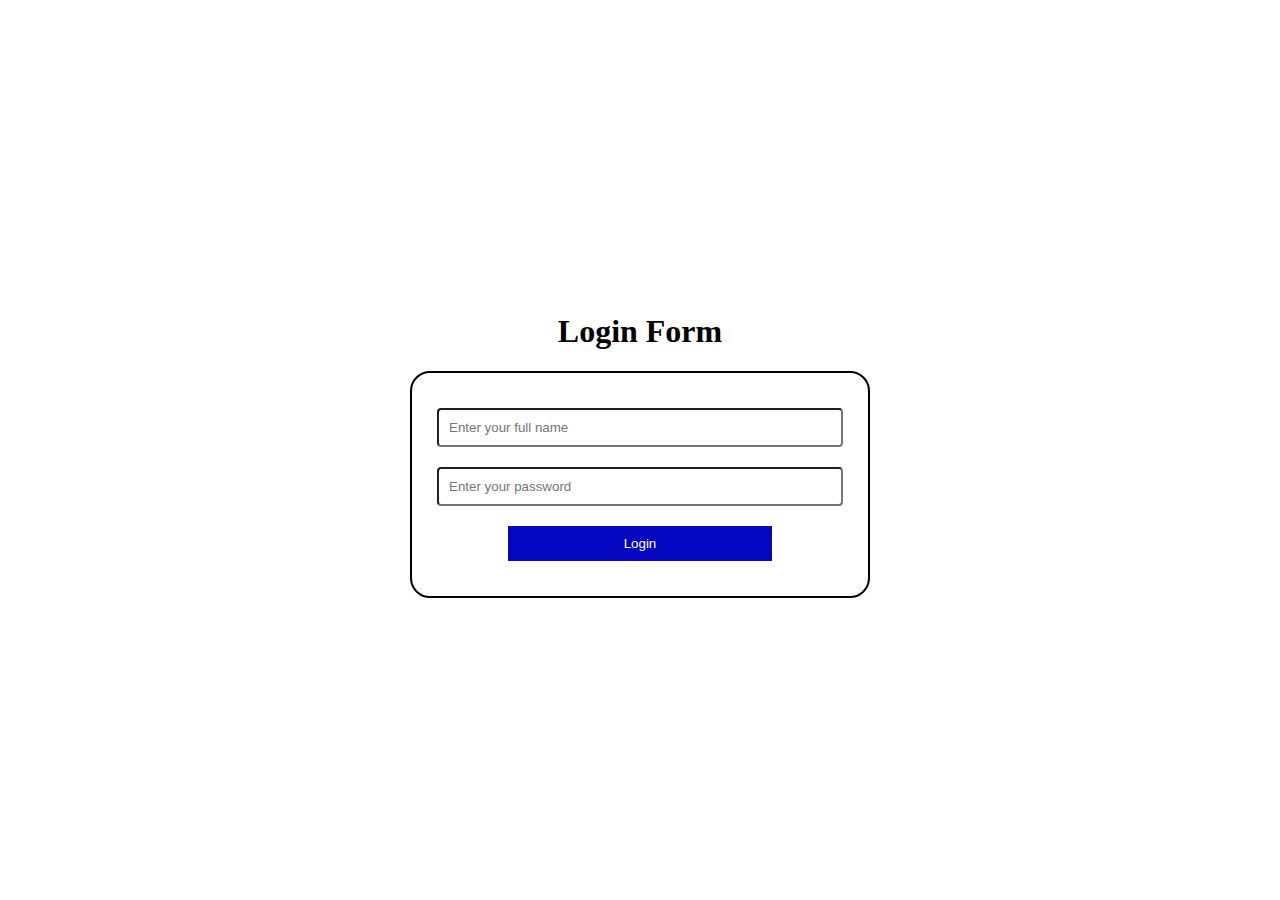
<file: index.html>
<!DOCTYPE html>
<html lang="en">
<head>
    <meta charset="UTF-8">
    <meta name="viewport" content="width=device-width, initial-scale=1.0">
    <title>JS Projects</title>
    <link rel="stylesheet" href="style.css">
</head>
<body>
    
    <h1>Login Form</h1>

    <form id="login-form">
        <input type="text" name="username" id="username" placeholder="Enter your full name">
        <input type="password" name="password" id="password" placeholder="Enter your password">
        <button type="submit">Login</button>
    </form>

    <div id="message" style="margin-top:10px; color:red;"></div>

    <script src="script.js"></script>

</body>
</html>
</file>
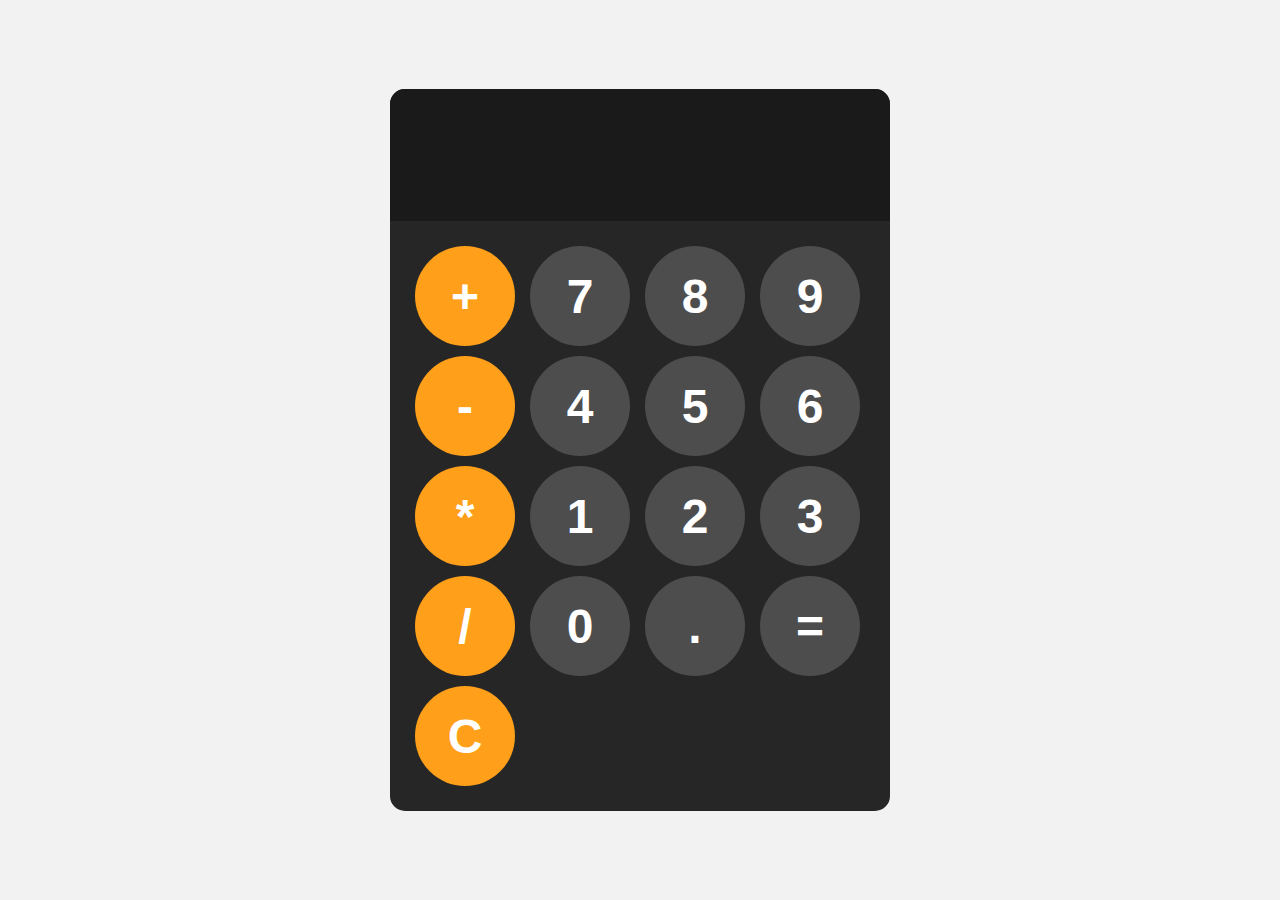
<file: js-day3/index.html>
<!DOCTYPE html>
<html lang="en">
<head>
    <meta charset="UTF-8">
    <meta name="viewport" content="width=device-width, initial-scale=1.0">
    <title>Day 3 - JS Project</title>
    <link rel="stylesheet" href="style.css">
</head>
<body id="body">
    
<!-- Calculator Container -->
<div id="calculator">

    <!-- Display screen where input and results are shown -->
    <input id="display" readonly>
    <!-- 'readonly' means user cannot type directly inside the input box -->

    <!-- Buttons container -->
    <div id="keys">

        <!-- Operator button for addition -->
        <button onclick="appendToDisplay('+')" class="operator-btn">+</button>

        <!-- Number buttons for digits -->
        <button onclick="appendToDisplay('7')">7</button>
        <button onclick="appendToDisplay('8')">8</button>
        <button onclick="appendToDisplay('9')">9</button>

        <!-- Operator button for subtraction -->
        <button onclick="appendToDisplay('-')" class="operator-btn">-</button>

        <button onclick="appendToDisplay('4')">4</button>
        <button onclick="appendToDisplay('5')">5</button>
        <button onclick="appendToDisplay('6')">6</button>

        <!-- Operator button for multiplication -->
        <button onclick="appendToDisplay('*')" class="operator-btn">*</button>

        <button onclick="appendToDisplay('1')">1</button>
        <button onclick="appendToDisplay('2')">2</button>
        <button onclick="appendToDisplay('3')">3</button>

        <!-- Operator button for division -->
        <button onclick="appendToDisplay('/')" class="operator-btn">/</button>

        <button onclick="appendToDisplay('0')">0</button>
        <!-- Decimal point button -->
        <button onclick="appendToDisplay('.')">.</button>

        <!-- Equal button to calculate the result -->
        <button onclick="calculate()">=</button>

        <!-- Clear button to reset the display -->
        <button onclick="clearDisplay()" class="operator-btn">C</button>
    </div>
</div>


    <script src="script.js"></script>
</body>
</html>
</file>
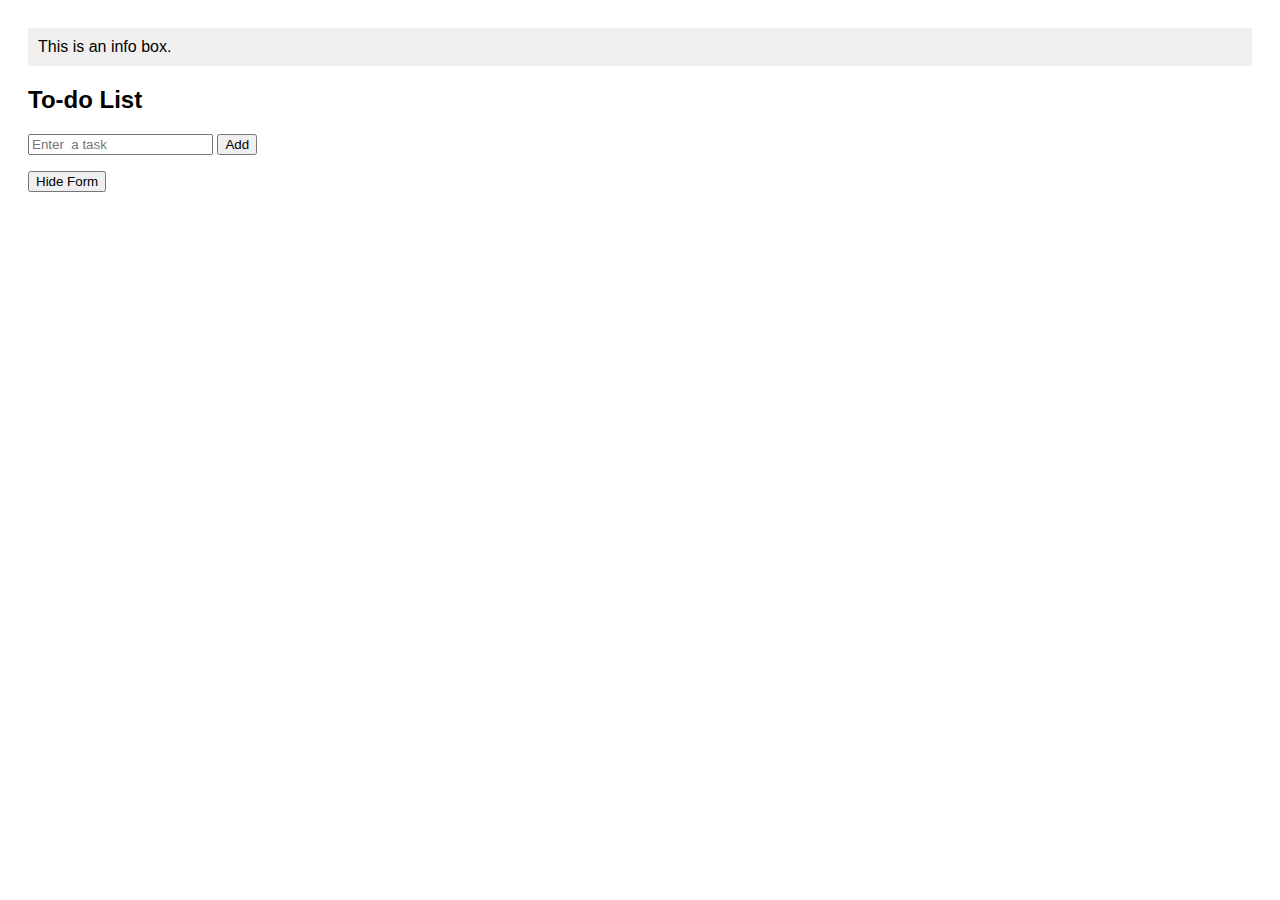
<file: js-day8/index.html>
<!DOCTYPE html>
<html lang="en">
<head>
    <meta charset="UTF-8">
    <meta name="viewport" content="width=device-width, initial-scale=1.0">
    <title>Day 8 - JS Practice</title>
    <link rel="stylesheet" href="style.css">
</head>
<body>
    <div id="infoBox">This is an info box.</div>

    <div id="todoApp">
        <h2>To-do List</h2>
        <form id="todoForm">
            <input type="text" id="todoInput" placeholder="Enter  a task">
            <button type="submit">Add</button>
        </form>
        <ul id="todoList"></ul>
    </div>

    <button id="toggleFormBtn">Hide Form</button>

    <script src="script.js"></script>
</body>
</html>
</file>
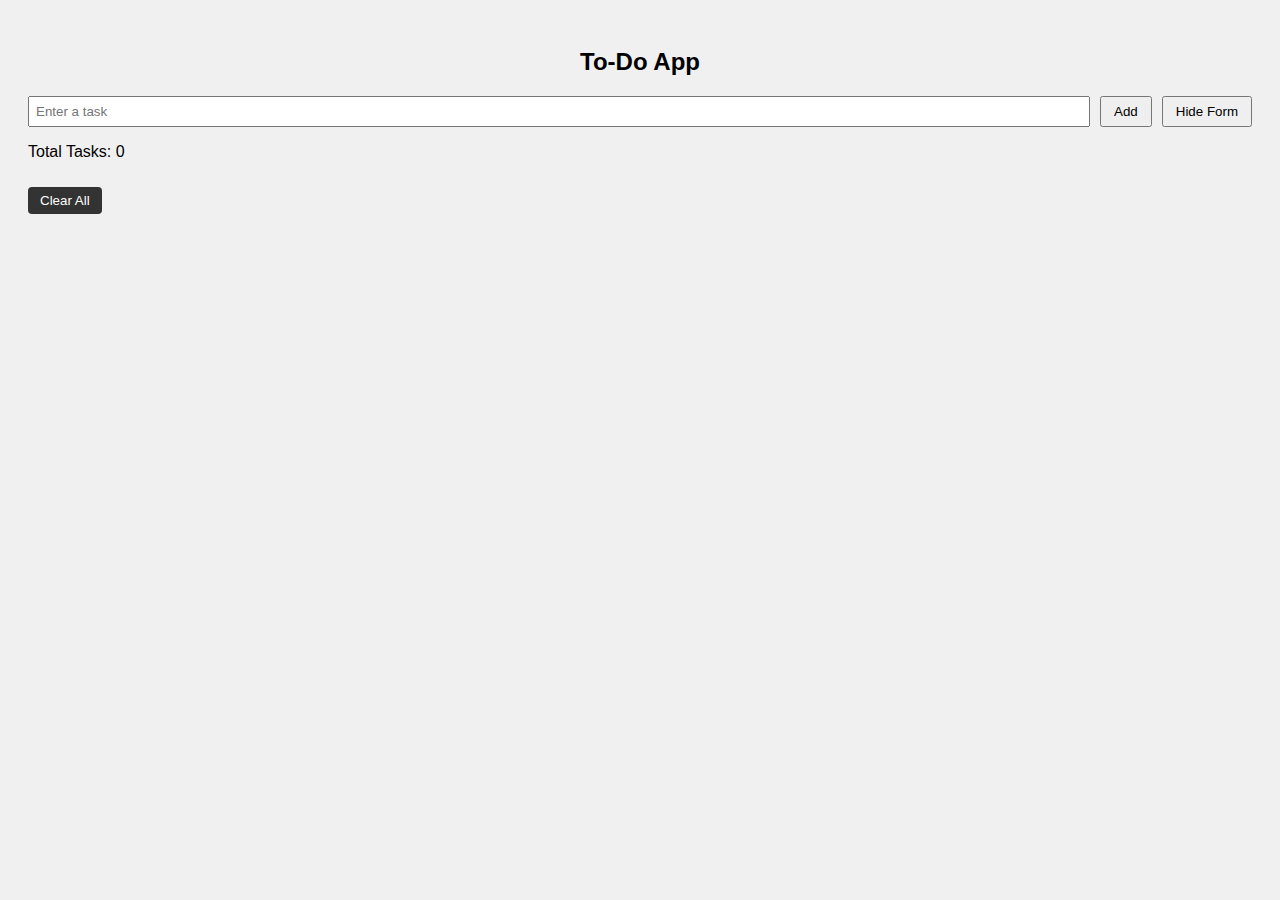
<file: js-day9/index.html>
<!DOCTYPE html>
<html lang="en">
<head>
  <meta charset="UTF-8">
  <meta name="viewport" content="width=device-width, initial-scale=1.0">
  <title>To-Do App</title>
  <style>
    body {
      font-family: Arial, sans-serif;
      padding: 20px;
      background: #f0f0f0;
    }
    h2 {
      text-align: center;
    }
    #formContainer {
      display: flex;
      gap: 10px;
      margin-bottom: 10px;
      justify-content: center;
    }
    input[type="text"] {
      padding: 6px;
      flex: 1;
    }
    button {
      padding: 6px 12px;
      cursor: pointer;
    }
    ul {
      list-style: none;
      padding: 0;
    }
    li {
      padding: 8px 10px;
      background: #fff;
      margin-bottom: 6px;
      border-radius: 4px;
      display: flex;
      justify-content: space-between;
      align-items: center;
    }
    li.active {
      background: #d1e7ff;
    }
    .delete-btn {
      background: #ff4d4d;
      border: none;
      color: white;
      border-radius: 4px;
      padding: 4px 8px;
      cursor: pointer;
    }
    #clearAllBtn {
      margin-top: 10px;
      background: #333;
      color: white;
      border: none;
      padding: 6px 12px;
      border-radius: 4px;
    }
    .hidden {
      display: none;
    }
  </style>
</head>
<body>

  <h2>To-Do App</h2>

  <div id="formContainer">
    <input type="text" id="taskInput" placeholder="Enter a task">
    <button id="addTaskBtn">Add</button>
    <button id="hideFormBtn">Hide Form</button>
  </div>

  <p>Total Tasks: <span id="taskCounter">0</span></p>

  <ul id="taskList"></ul>

  <button id="clearAllBtn">Clear All</button>

  <script>
    // Grab elements
    const taskInput = document.getElementById('taskInput');
    const addTaskBtn = document.getElementById('addTaskBtn');
    const taskList = document.getElementById('taskList');
    const taskCounter = document.getElementById('taskCounter');
    const hideFormBtn = document.getElementById('hideFormBtn');
    const formContainer = document.getElementById('formContainer');
    const clearAllBtn = document.getElementById('clearAllBtn');

    // Update task counter
    function updateCounter() {
      taskCounter.textContent = taskList.children.length;
    }

    // Add new task
    function addTask() {
      const taskText = taskInput.value.trim();
      if(!taskText) return alert("Task cannot be empty!");

      const li = document.createElement('li');

      const span = document.createElement('span');
      span.textContent = taskText;
      li.appendChild(span);

      const deleteBtn = document.createElement('button');
      deleteBtn.textContent = "X";
      deleteBtn.classList.add('delete-btn');
      li.appendChild(deleteBtn);

      taskList.appendChild(li);
      taskInput.value = "";
      updateCounter();
    }

    // Add task on button click
    addTaskBtn.addEventListener('click', addTask);

    // Add task on Enter key
    taskInput.addEventListener('keydown', (e) => {
      if(e.key === 'Enter') addTask();
    });

    // Delete task using event delegation
    taskList.addEventListener('click', (e) => {
      if(e.target.classList.contains('delete-btn')) {
        e.target.parentElement.remove();
        updateCounter();
      }
    });

    // Hide/show form
    hideFormBtn.addEventListener('click', () => {
      formContainer.classList.toggle('hidden');
    });

    // Clear all tasks
    clearAllBtn.addEventListener('click', () => {
      taskList.innerHTML = "";
      updateCounter();
    });
  </script>

</body>
</html>
</file>
<file: style.css>
body{
    display: flex;
    align-items: center;
    justify-content: center;
    flex-direction: column;
    height: 100vh;
    margin: 0;
}

#login-form{
    border: 2px solid black;
    border-radius: 20px;
    padding: 25px;
}

#login-form input{
    width: 100%;
    padding: 10px;
    margin: 10px 0;
    border-radius: 4px;
    box-sizing: border-box;
}

#login-form button{
    background-color: rgb(7, 7, 193);
    width: 65%;
    display: block;
    margin: 10px auto;
    padding: 10px;
    color: white;
    border: none;
    cursor: pointer;
}

#login-form button:hover {
    background: #263184;
}
</file>
<file: js-day3/style.css>
#body{
    margin: 0;
    display: flex;
    justify-content: center;
    align-items: center;
    height: 100vh;
    background-color: hsl(0, 0%, 95%);
}

#calculator{
    font-family: Arial, Helvetica, sans-serif;
    background-color: hsl(0, 0%, 15%);
    border-radius: 15px;
    max-width: 500px;
    overflow: hidden;
}

#display{
    width: 100%;
    padding: 20px;
    font-size: 5rem;
    text-align: left;
    border: none;
    background-color: hsl(0, 0%, 10%);
    color: white;
}

#keys{
    display: grid;
    grid-template-columns: repeat(4,1fr);
    gap: 10px;
    padding: 25px;
}

button{
    width: 100px;
    height: 100px;
    border-radius: 50px;
    border: none;
    background-color: hsl(0, 0%, 30%);
    color: white;
    font-size: 3rem;
    font-weight: bold;
    cursor: pointer;
}

button:hover{
    background-color: hsl(0, 0%, 40%);
}

button:active{
    background-color: hsl(0, 0%, 50%);
}

.operator-btn{
    background-color: hsl(35, 100%, 55%);
}

.operator-btn:hover{
    background-color: hsl(35, 100%, 65%);
}

.operator-btn:active{
    background-color: hsl(35, 100%, 75%);
}
</file>
<file: js-day8/style.css>
body{
    font-family: Arial, Helvetica, sans-serif;
    padding: 20px;
}

.hidden{
    display: none;
}

#infoBox{
    padding: 10px;
    background-color: #f0f0f0;
    margin-bottom: 20px;
}
</file>
